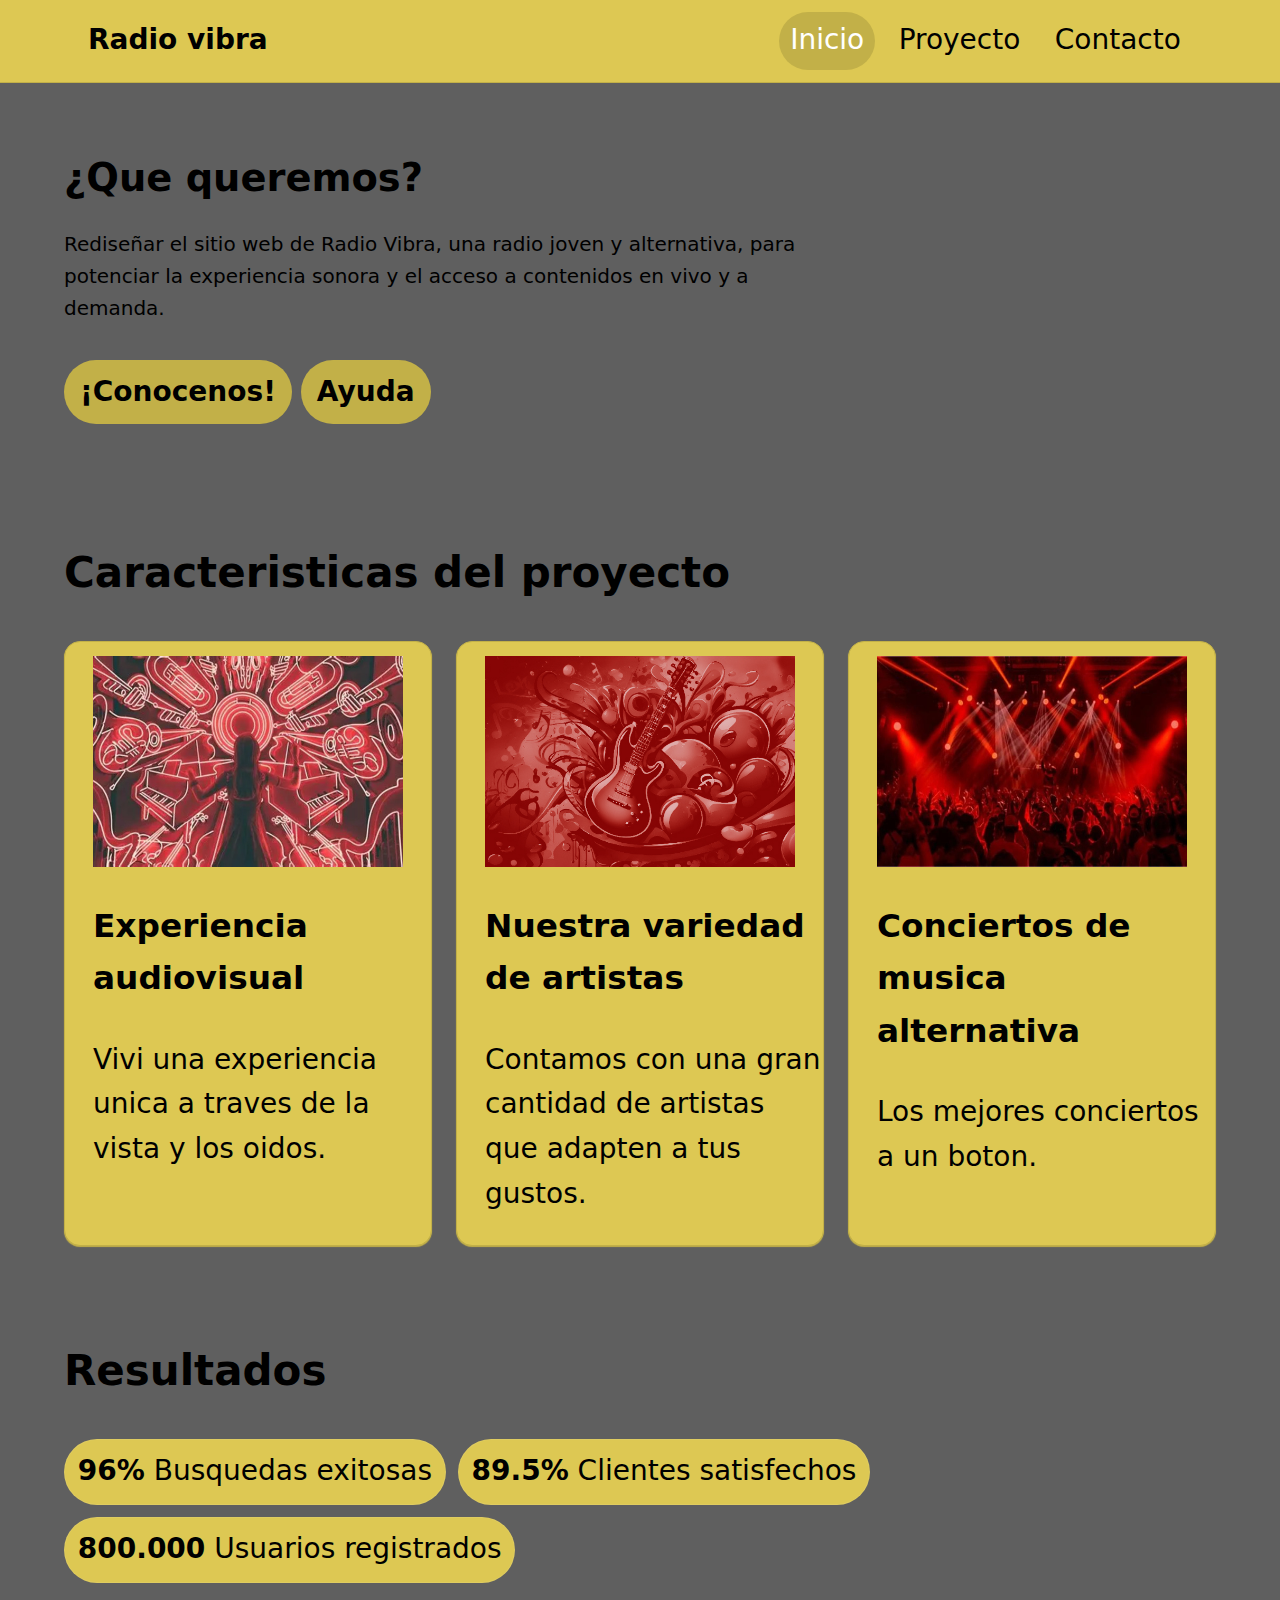
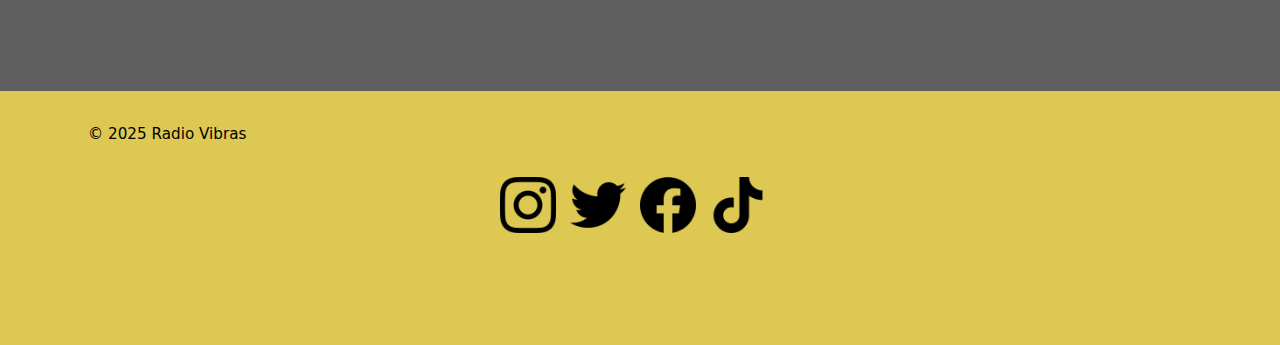
<file: index.html>
<!doctype html>
<html lang="es">

<head>
  <meta charset="utf-8">
  <meta name="viewport" content="width=device-width, initial-scale=1">
  <!-- Modificar texto de title de acuerdo a contenido -->
  <title>Radio Vibra</title>
  <!-- Modificar content="" de acuerdo a contenido -->
  <meta name="description" content="Radio Vibra">
  <link rel="stylesheet" href="css/styles.css">
</head>

<body>
  <a class="skip-link" href="#contenido">Saltar al contenido</a>
  <header class="site-header" role="banner">
    <div class="container">
      <!-- Poner nombre de proyecto -->
      <a class="brand" href="index.html">Radio vibra</a>
      <nav class="site-nav" aria-label="Principal">
        <ul>
          <li><a href="index.html" aria-current="page">Inicio</a></li>
          <!-- Agregar a continuación el elemento Proyecto -->
          <li><a href="proyecto.html">Proyecto</a></li>
          <li><a href="contacto.html">Contacto</a></li>
        </ul>
      </nav>
    </div>
  </header>

  <main id="contenido" tabindex="-1">
    <section class="hero container">
      <h1>¿Que queremos?</h1>
      <p>Rediseñar el sitio web de Radio Vibra, una radio joven y alternativa, para potenciar la experiencia sonora y el acceso a contenidos en vivo y a demanda.
</p>
      <!-- link a proyecto.html -->
<a href="proyecto.html"class="button">  ¡Conocenos!</a>
<a href="contacto.html"class="button">  Ayuda</a>
      <!-- agregar otro botón a contacto.html -->
      <!-- Es un CTA(call to action) -->
    </section>

    <section class="features container">
      <h2>Caracteristicas del proyecto</h2>
      <div class="grid">
        <article class="card">
          <img class="card-img" src="assets/chica-rojo.jpeg" width="600" height="400"
            alt="Ilustracion chica de los 90s">
          <h3>Experiencia audiovisual</h3>
          <p>Vivi una experiencia unica a traves de la vista y los oidos.</p>
        </article>
        <article class="card">
          <img class="card-img" src="assets/guitarra-2000.jpg" width="600" height="400"
            alt="Guitarra con otros instrumentos de los 00s">
          <h3>Nuestra variedad de artistas</h3>
          <p>Contamos con una gran cantidad de artistas que adapten a tus gustos.</p>
        </article>
        <article class="card">
          <img class="card-img" src="assets/concierto.jpeg" width="600" height="400"
            alt="concierto con mucho publico de los 10s">
          <h3>Conciertos de musica alternativa</h3>
          <p>Los mejores conciertos a un boton.</p>
        </article>
      </div>
    </section>
    <!-- Agregarle una clase a la seccion que se llame "social-proof container" -->
    <section class="social-proof container">
      <h2>Resultados</h2>
      <ul class="kpis" role="list">
        <li><strong>96%</strong> Busquedas exitosas</li>
        <li><strong>89.5%</strong> Clientes satisfechos</li>
        <li><strong>800.000</strong> Usuarios registrados</li>
      </ul>
    </section>
  </main>

  <footer class="site-footer">
    <div class="container">
      <p>© <span id="anio">2025</span> Radio Vibras <span class="u-visually-hidden">Todos los derechos
          reservados.</span></p>
    </div>
   <section class="links-redes">
        <div class="redes">
          <a href="https://www.instagram.com" target="_blank"><img src="assets/instagram (2).png" alt="Instagram"></a>
          <a href="https://twitter.com/home" target="_blank"><img src="assets/twitter.png" alt="Twitter"></a>
          <a href="https://www.facebook.com/?locale=es_LA" target="_blank"><img src="assets/facebook (1).png" alt="Facebook"></a>
          <a href="https://www.tiktok.com/es/" target="_blank"><img src="assets/tik-tok (1).png" alt="TikTok"></a>
        </div>
      </section>
  </footer>
</body>

</html>
</file>
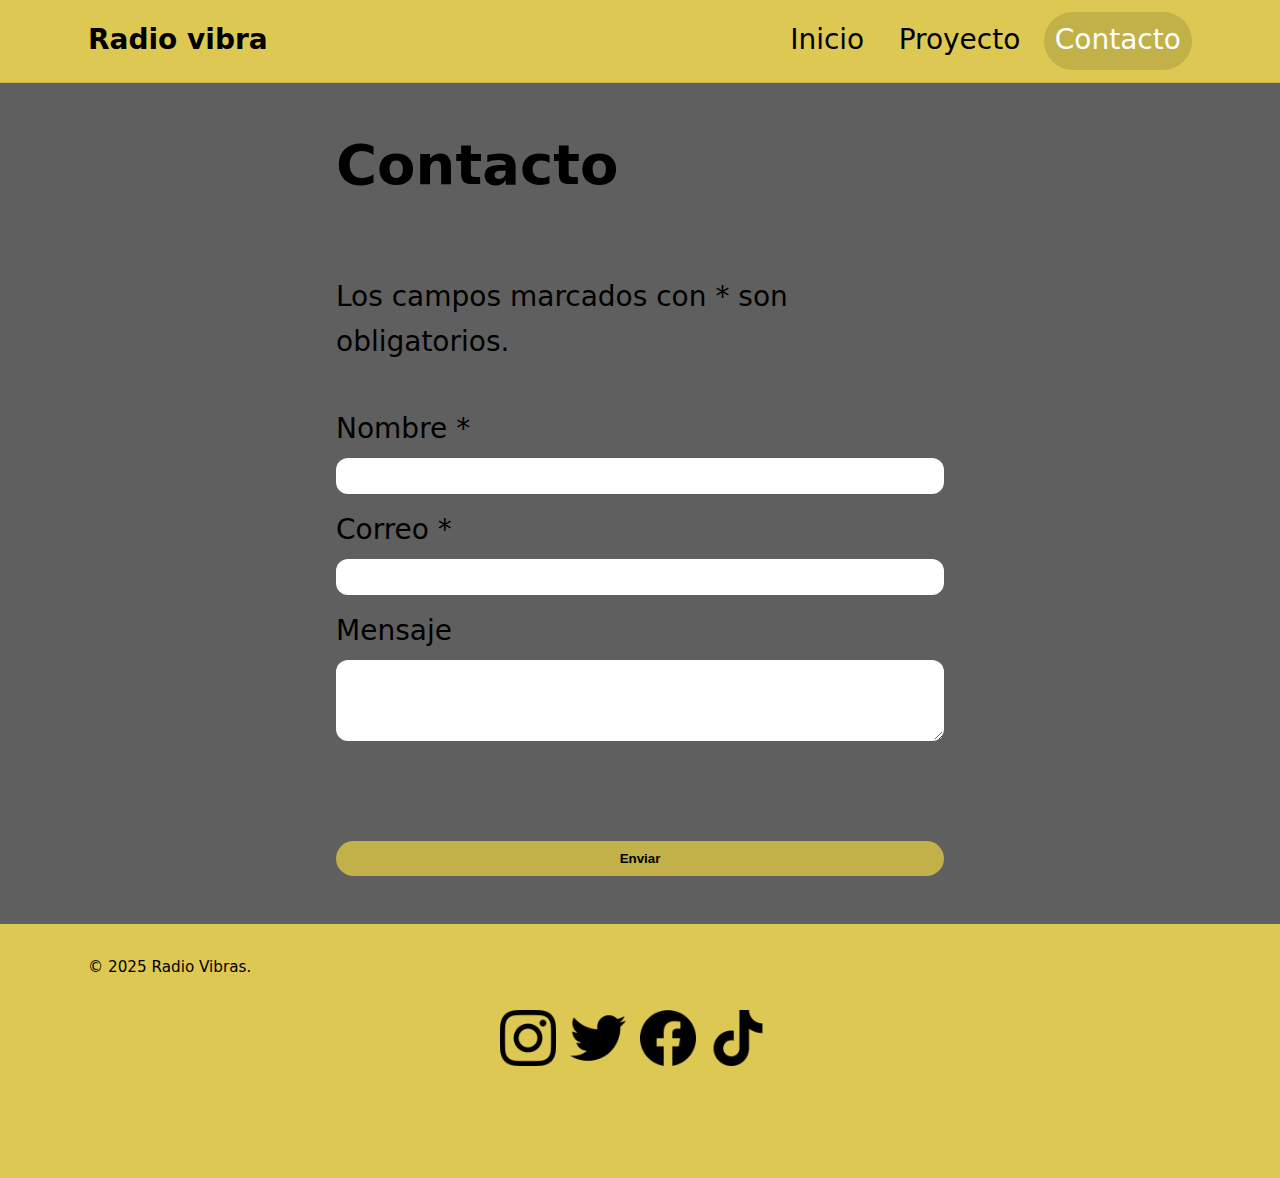
<file: contacto.html>
<!doctype html>
<html lang="es">
<head>
  <meta charset="utf-8">
  <meta name="viewport" content="width=device-width, initial-scale=1">
  <title>Radio Vibra</title>
  <meta name="description" content="Formulario accesible de contacto.">
  <link rel="stylesheet" href="css/styles.css">
</head>
<body>
  <a class="skip-link" href="#contenido">Saltar al contenido</a>
  <header class="site-header" role="banner">
    <div class="container">
      <!-- Poner nombre de proyecto -->
      <a class="brand" href="index.html">Radio vibra</a>
      <nav class="site-nav" aria-label="Principal">
        <ul>
          <li><a href="index.html">Inicio</a></li>
          <!-- Agregar a continuación el elemento Proyecto -->
          <li><a href="proyecto.html">Proyecto</a></li>
          <li><a href="contacto.html"aria-current="page">Contacto</a></li>
        </ul>
      </nav>
    </div>
  </header>

  <main id="contenido" tabindex="-1">
    <section  class="form-layout">
          <div class="contact-form">
          <h1>Contacto</h1>
          <div class="wrap-form">
          <form class="form" aria-describedby="ayuda-form" id="contactForm">
            <p id="ayuda-form">Los campos marcados con <span aria-hidden="true">*</span> son obligatorios.</p>

            <div class="form-control">
              <label for="nombre">Nombre <span aria-hidden="true">*</span></label>
              <input id="nombre" name="nombre" type="text" autocomplete="name" required>
            </div>

            <div class="form-control">
              <label for="email">Correo <span aria-hidden="true">*</span></label>
              <input id="email" name="email" type="email" autocomplete="email" required>
            </div>

            <div class="form-control">
              <label for="mensaje">Mensaje</label>
              <textarea id="mensaje" name="mensaje" rows="4"></textarea>
            </div>
 <p id="form-status" aria-live="polite"></p>
            <button class="button" type="submit" id="submitButton">Enviar</button>
          </form>
        </div>
        </div>
    </section>
    <script src="js/form.js" defer></script>
  </main>

  <footer class="site-footer">
    <div class="container">
      <p>© <span id="anio">2025</span> Radio Vibras.</p>
    </div>
    <section class="links-redes">
        <div class="redes">
          <a href="https://www.instagram.com" target="_blank"><img src="assets/instagram (2).png" alt="Instagram"></a>
          <a href="https://twitter.com/home" target="_blank"><img src="assets/twitter.png" alt="Twitter"></a>
          <a href="https://www.facebook.com/?locale=es_LA" target="_blank"><img src="assets/facebook (1).png" alt="Facebook"></a>
          <a href="https://www.tiktok.com/es/" target="_blank"><img src="assets/tik-tok (1).png" alt="TikTok"></a>
        </div>
      </section>
  </footer>
</body>
</html>
</file>
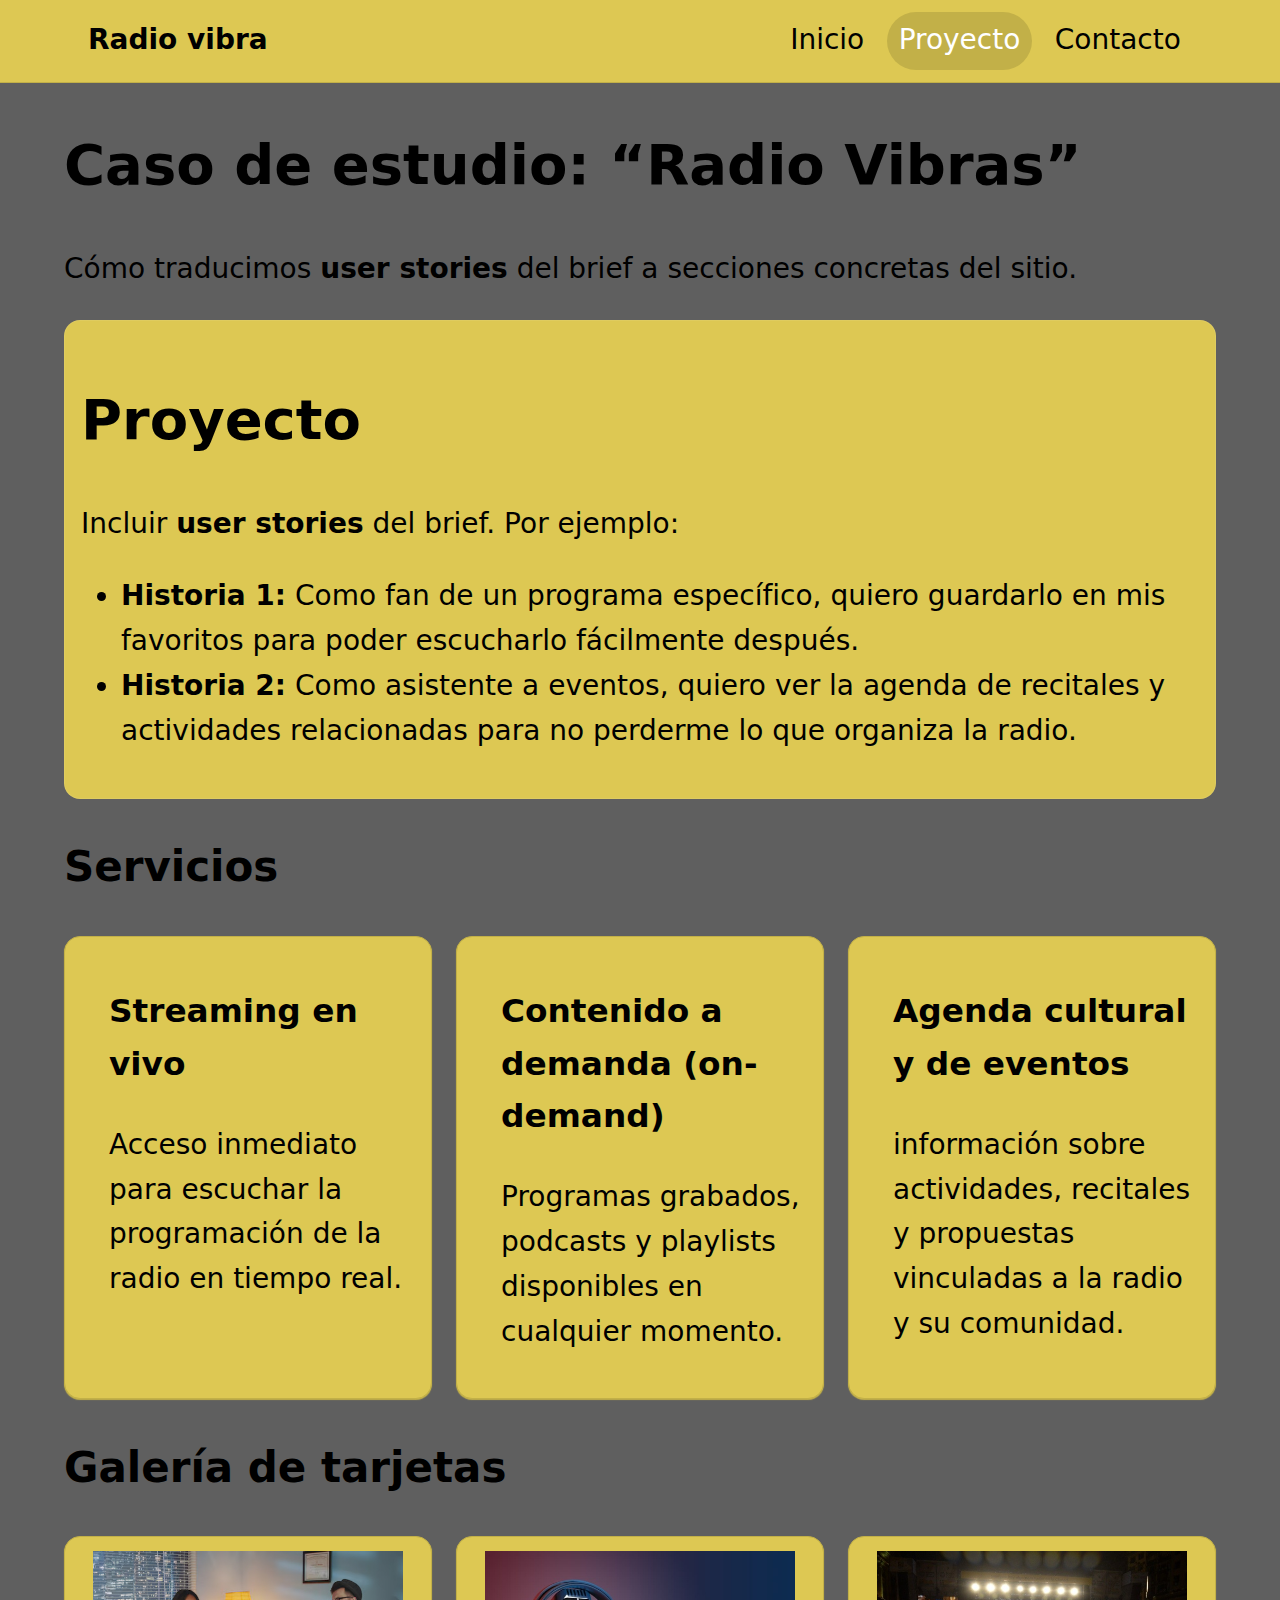
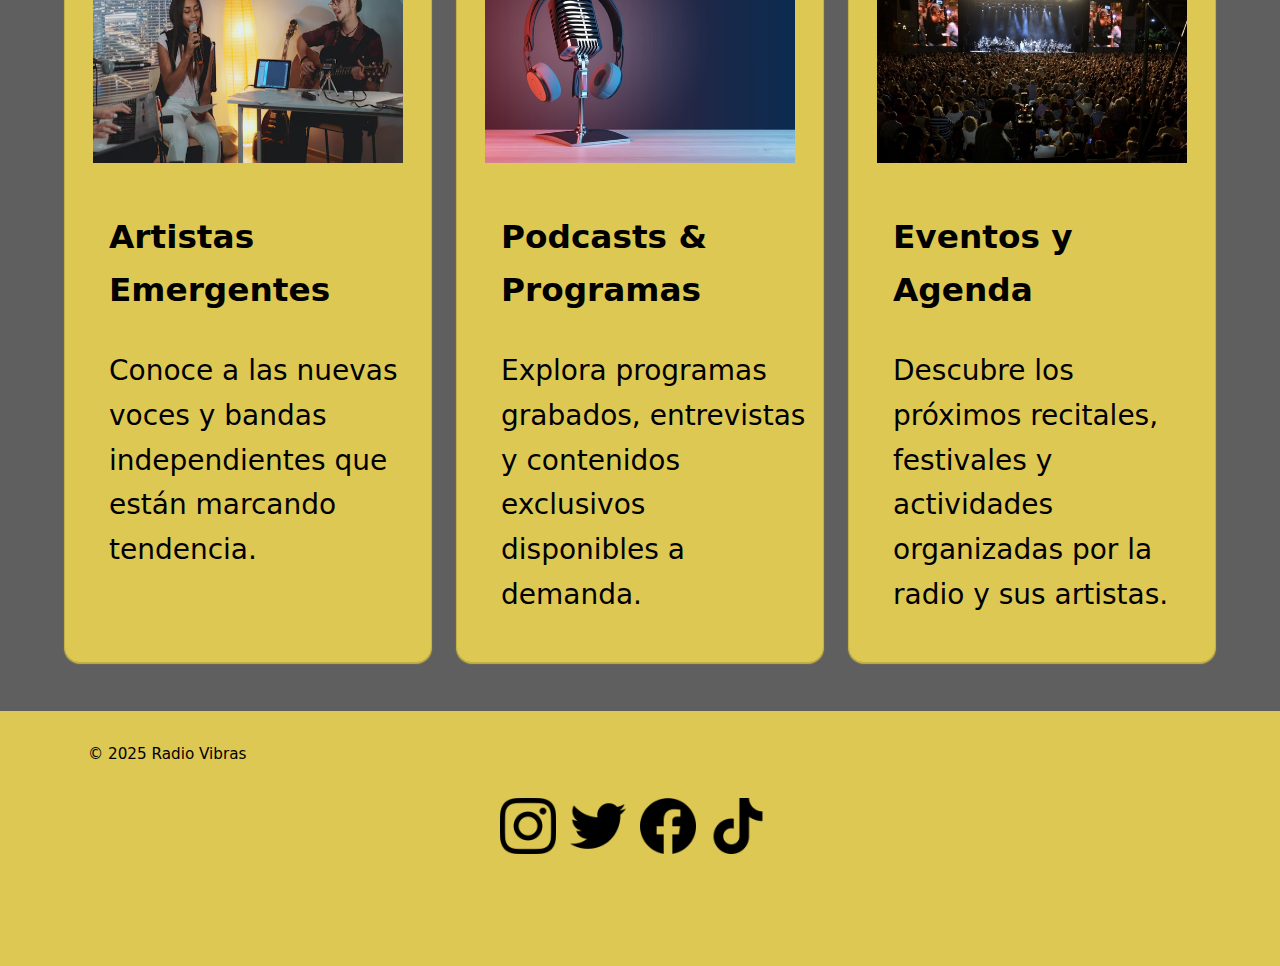
<file: proyecto.html>
<!doctype html>
<html lang="es">
<head>
  <meta charset="utf-8">
  <meta name="viewport" content="width=device-width, initial-scale=1">
  <!-- Modificar texto de title de acuerdo a contenido -->
  <title>Radio Vibra</title>
  <!-- Modificar content="" de acuerdo a contenido -->
  <meta name="description" content="Radio Vibra">
  <link rel="stylesheet" href="css/styles.css">
</head>
<body>
  <a class="skip-link" href="#contenido">Saltar al contenido</a>
  <header class="site-header" role="banner">
    <div class="container">
      <a class="brand" href="index.html">Radio vibra</a>
      <nav class="site-nav" aria-label="Principal">
        <ul>
          <li><a href="index.html">Inicio</a></li>
          <li><a href="proyecto.html" aria-current="page">Proyecto</a></li>
          <li><a href="contacto.html">Contacto</a></li>
        </ul>
      </nav>
    </div>
  </header>

  <main id="contenido" tabindex="-1">

    <header class="container">
      <h1>Caso de estudio: “Radio Vibras”</h1>
      <p class="lede">Cómo traducimos <strong>user stories</strong> del brief a secciones concretas del sitio.</p>
    </header>

    <section class="container trace">
      <h1>Proyecto</h1>
      <p>Incluir <strong>user stories</strong> del brief. Por ejemplo:</p>
      <ul>
        <li><strong>Historia 1:</strong> Como fan de un programa específico, quiero guardarlo en mis favoritos para poder escucharlo fácilmente después.</li>
        <li><strong>Historia 2:</strong> Como asistente a eventos, quiero ver la agenda de recitales y actividades relacionadas para no perderme lo que organiza la radio.</li>
      </ul>
    </section>

    <section aria-labelledby="servicios" class="container">
      <h2 id="servicios">Servicios</h2>
      <div class="grid grid-3">
        <article class="card">
          <div class="card-body">
            <h3>Streaming en vivo</h3>
            <p>Acceso inmediato para escuchar la programación de la radio en tiempo real.</p>
          </div>
        </article>
        <article class="card">
          <div class="card-body">
            <h3>Contenido a demanda (on-demand)</h3>
            <p>Programas grabados, podcasts y playlists disponibles en cualquier momento.</p>
          </div>
        </article>
        <article class="card">
          <div class="card-body">
            <h3>Agenda cultural y de eventos</h3>
            <p>información sobre actividades, recitales y propuestas vinculadas a la radio y su comunidad.</p>
          </div>
        </article>
      </div>
    </section>


    <section class="container">
      <h2>Galería de tarjetas</h2>
      <div class="grid grid-3">
        <article class="card">
          <img class="card-img" src="assets/emergente.jpeg" width="600" height="400" alt="Estrella emergente">
          <div class="card-body">
            <h3>Artistas Emergentes</h3>
            <p>Conoce a las nuevas voces y bandas independientes que están marcando tendencia.</p>
          </div>
        </article>
        <article class="card">
          <img class="card-img" src="assets/podcast-programas.jpeg" width="600" height="400" alt="micrfono-escena">
          <div class="card-body">
            <h3>Podcasts & Programas</h3>
            <p>Explora programas grabados, entrevistas y contenidos exclusivos disponibles a demanda.</p>
          </div>
        </article>
        <article class="card">
          <img class="card-img" src="assets/recital (1).jpeg" width="600" height="400" alt="Recital lleno">
          <div class="card-body">
            <h3>Eventos y Agenda</h3>
            <p>Descubre los próximos recitales, festivales y actividades organizadas por la radio y sus artistas.</p>
          </div>
        </article>
      </div>
    </section>
  </main>

  <footer class="site-footer">
    <div class="container">
      <p>© <span id="anio">2025</span> Radio Vibras <span class="u-visually-hidden">Todos los derechos reservados.</span></p>
    </div>
    <section class="links-redes">
        <div class="redes">
          <a href="https://www.instagram.com" target="_blank"><img src="assets/instagram (2).png" alt="Instagram"></a>
          <a href="https://twitter.com/home" target="_blank"><img src="assets/twitter.png" alt="Twitter"></a>
          <a href="https://www.facebook.com/?locale=es_LA" target="_blank"><img src="assets/facebook (1).png" alt="Facebook"></a>
          <a href="https://www.tiktok.com/es/" target="_blank"><img src="assets/tik-tok (1).png" alt="TikTok"></a>
        </div>
      </section>
  </footer>
</body>
</html>
</file>
<file: css/styles.css>
/* ===== Variables y ajustes base ===== */
:root{
  --bg: #5f5f5f;
  --text: #000000;
  --muted: #9fb1c1;
  --brand: #c2b048;
  --surface: rgb(221, 200, 83);
  --focus: #ffd76a;
  --radius: 16px;
  --maxw: 72rem;
  --space: clamp(1rem, 2.5vw, 1.5rem);
  --fs-1: clamp(1.25rem, 3vw, 1.75rem);
  --fs-2: clamp(1rem, 2vw, 1.25rem);
}

@media (prefers-color-scheme: light){
  :root{
    --bg:#5f5f5f;
    --text:#000000;
    --muted:#9fb1c1;
    --brand:#c2b048;
    --surface:rgb(221, 200, 83);
    --focus:#ffd76a;
  }
}

*{ box-sizing:border-box; }
html:focus-within{ scroll-behavior:smooth; }
body{
  margin:0;
  font-family: system-ui, -apple-system, Segoe UI, Roboto, Ubuntu, Cantarell, Noto Sans, Arial, 'Apple Color Emoji','Segoe UI Emoji';
  line-height:1.6;
  background:var(--bg);
  color:var(--text);
  font-size: var(--fs-1);
}

img{ max-width:100%; height:auto; display:block; }
a{ color:var(--brand); }
a:focus-visible, button:focus-visible, input:focus-visible, textarea:focus-visible{
  outline: 3px solid var(--focus);
  outline-offset: 2px;
}

.redes img {
    width: 2em;
}

.redes {
    display: flex;
    justify-content: center;
}

.links-redes {
        width: 100%;
        margin-bottom: 2em;
}

.redes a {
        margin-right: 0.5em;
}

.u-visually-hidden{
  position:absolute !important;
  width:1px;height:1px;
  padding:0;margin:-1px; overflow:hidden; clip:rect(0 0 0 0); white-space:nowrap; border:0;
}
.u-aria-hidden{ letter-spacing:.02em; }

/* ===== Layout ===== */
.container{ width:min(100% - 2*var(--space), var(--maxw)); margin-inline:auto; }
.site-header{
  background:var(--surface); border-bottom:1px solid #c2b048;
  white-space: nowrap;
}
.site-header .container{
  display:flex; gap:var(--space); align-items:center; justify-content:space-between;
  padding: .75rem var(--space);
}
.brand{ font-weight:700; text-decoration:none; color:var(--text); }

.site-nav ul{ list-style:none; display:flex; gap:.75rem; margin:0; padding:0; }
.site-nav a{
  display:inline-block; padding:.4rem .7rem; border-radius:999px; text-decoration:none; color:var(--text);
}
.site-nav a[aria-current="page"]{
  background:var(--brand); color:#ffffff;
}

.skip-link{
  position:absolute; left:-10000px; top:auto; width:1px; height:1px; overflow:hidden;
}
.skip-link:focus{
  position:static; width:auto; height:auto; display:inline-block; margin: .5rem; padding:.5rem .75rem;
  background:var(--focus); color:#ffffff;
}

.hero{ padding: clamp(2rem, 8vw, 4rem) 0; }
.hero h1{ font-size: clamp(1.8rem, 4vw, 2.4rem); margin:0 0 .5rem; }
.hero p{ font-size: var(--fs-2); max-width: 60ch; }
.button{
  display:inline-block; margin-top:1rem; padding:.6rem 1rem; border-radius:999px; border:0;
  background:var(--brand); color:#000000; text-decoration:none; font-weight:600;
}

.features{ padding: 1rem 0 2.5rem; }
.grid{
  display:grid; gap: var(--space);
  grid-template-columns: 1fr;
}
@media (min-width: 720px){
.grid{ grid-template-columns: repeat(3, 1fr); }
}
.grid-3{ grid-template-columns: repeat(auto-fit, minmax(220px, 1fr)); }

.card{
  background: var(--surface); border:1px solid #c2b048; border-radius: var(--radius);
  overflow:hidden; box-shadow: 0 1px 1px #c2b048;
  grid-template-columns: repeat(auto-fit, minmax(240px, 1fr))
}

.card{
padding-left: 1em;
}
.card-body{ padding: 1rem; }

.card-img{
  inline-size: 100%;
  aspect-ratio: 3 / 2;
  object-fit: cover;
  padding-right: 1em;
  padding-top: 0.5em;
}

.page-header .lede{ color: var(--muted); max-width: 65ch; }
.trace {
    background:rgb(221, 200, 83);
    border: 1px solid rgba(255, 255, 255, .08);
    padding: 1rem;
    border-radius: var(--radius);
}

/* KPIs */
/* esto ver como lo hacemos laburo */
.social-proof{ padding: 1rem 0 2rem; }
.kpis{ display:flex; flex-wrap:wrap; gap:.75rem; padding-left:0; list-style:none; }
.kpis li{ background: var(--surface); border:1px solid rgba(255,255,255,.08); padding:.6rem .8rem; border-radius:999px; }

/* Secciones */
.site-footer{ margin-top: 3rem; background: var(--surface); }
.site-footer .container{ padding:1rem var(--space); font-size:.95rem; }

/* ===== Form ===== */
.form-layout{display: flex; justify-content:center}
.form{ display:grid; gap: .9rem; max-width: 38rem; }
.form-control{ display:grid; gap:.35rem; }
input, textarea{
  padding:.6rem .75rem; border-radius: .75rem; border:1px solid rgba(255,255,255,.15); background: #ffffff; color: var(--text);  --ok:#146c2e;
    --danger: #FF0000;
}
input:focus-visible, textarea:focus-visible{ outline-color: var(--brand); }

/* ===== Utilities ===== */
code{ background: rgba(255,255,255,.07); padding:.1rem .3rem; border-radius:.35rem; }

footer{
  padding-bottom: 2em;
}
</file>
